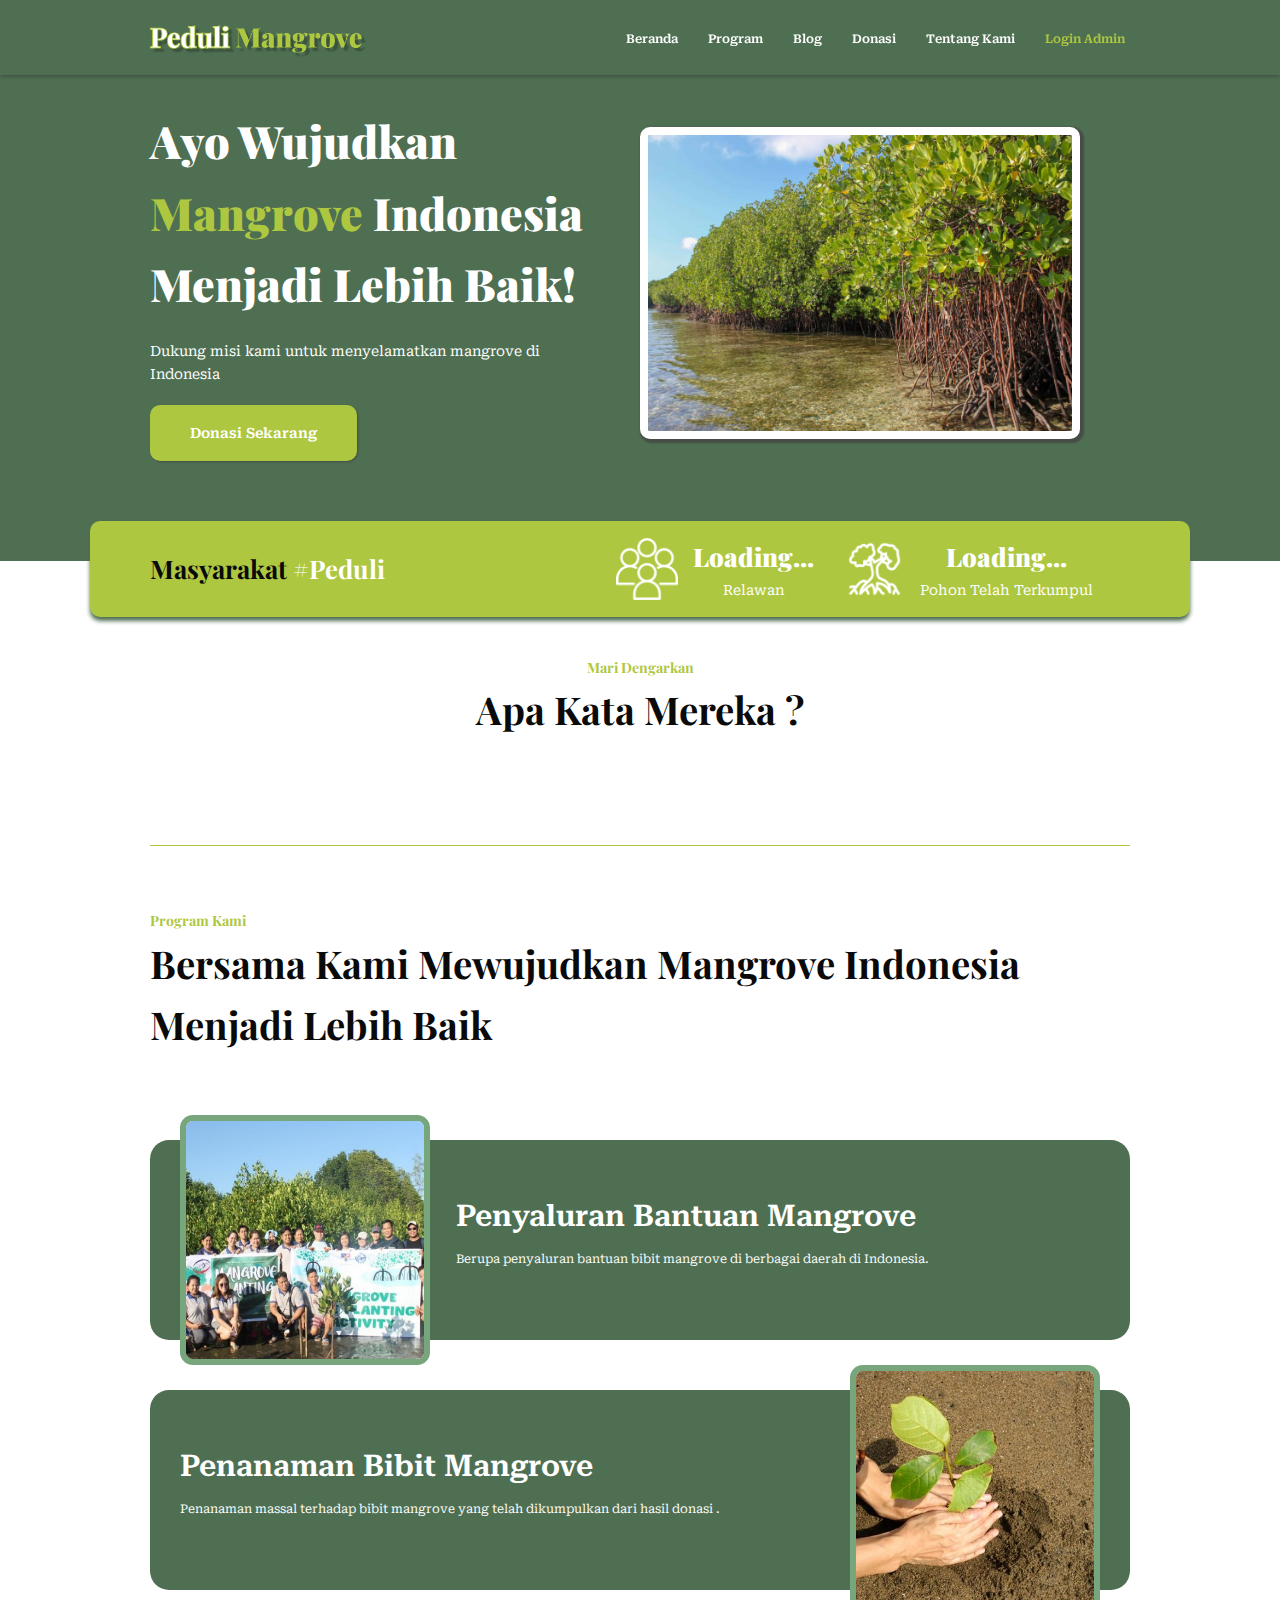
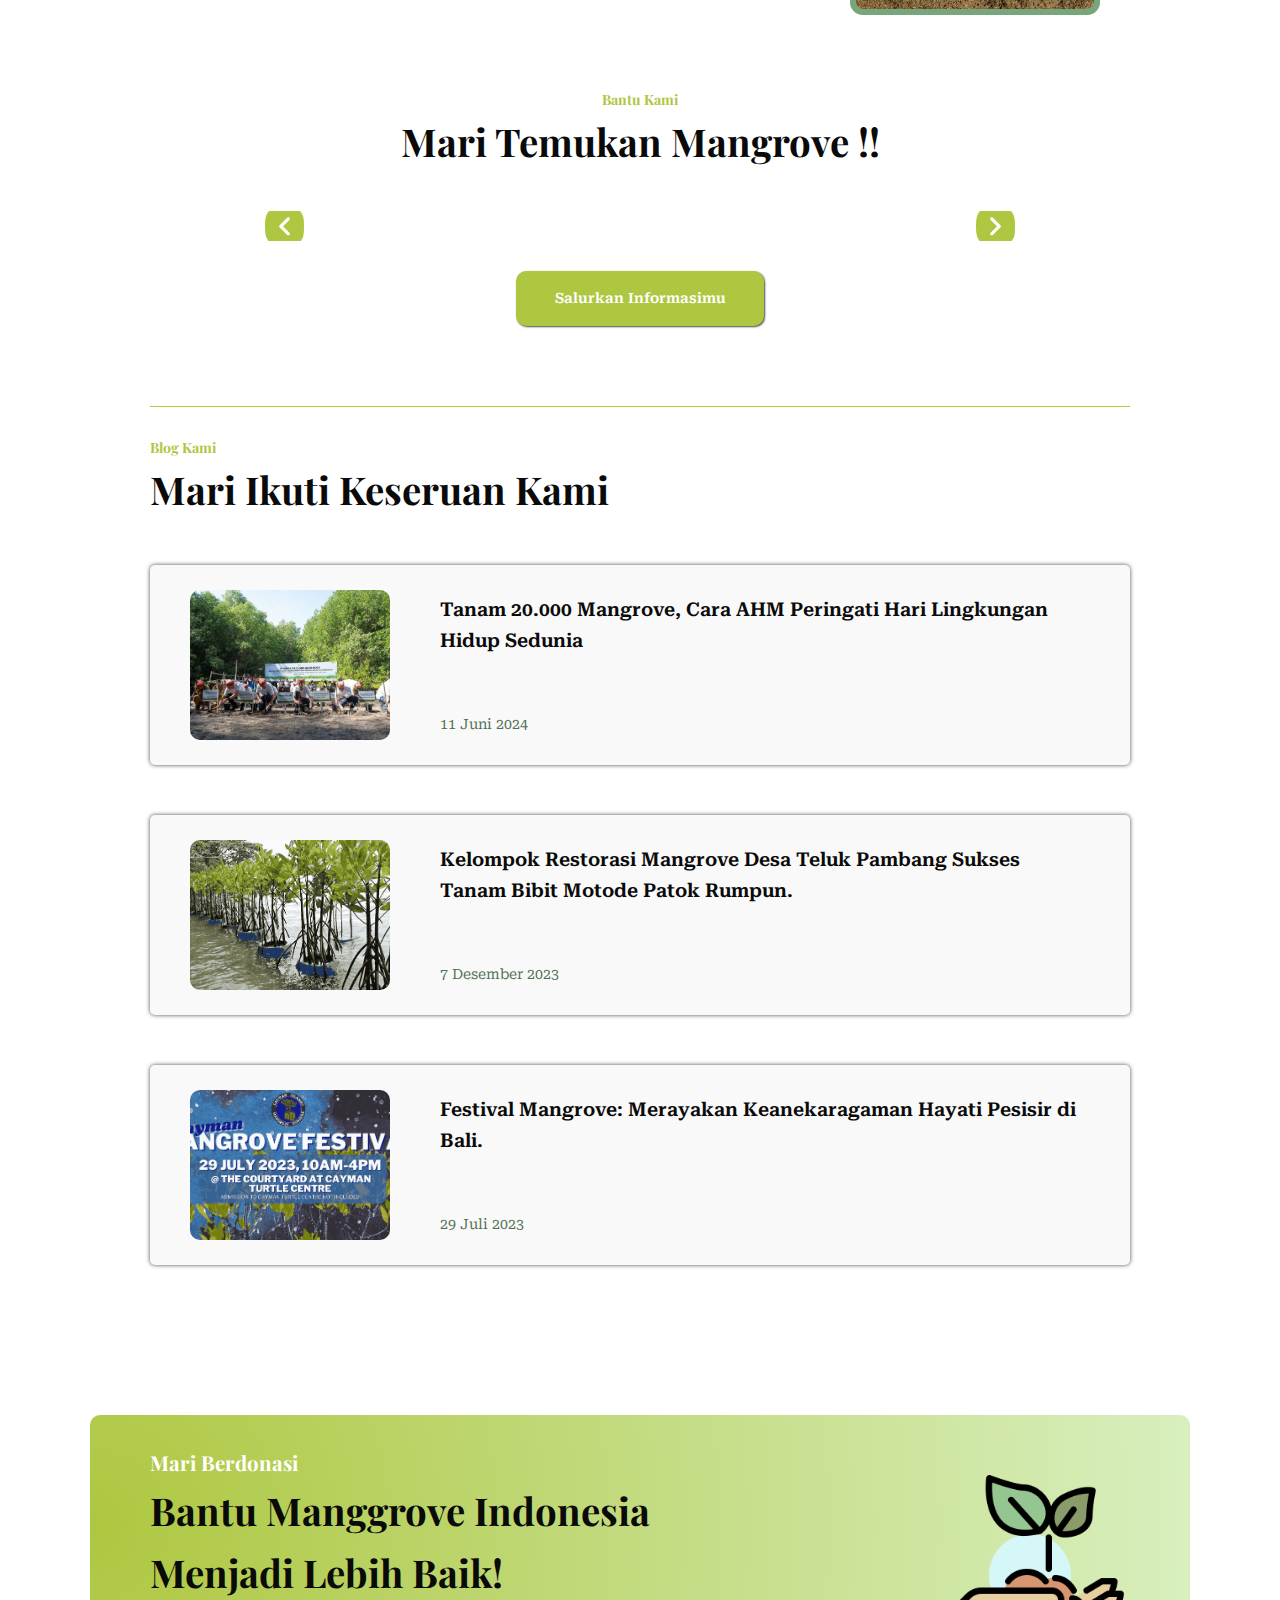
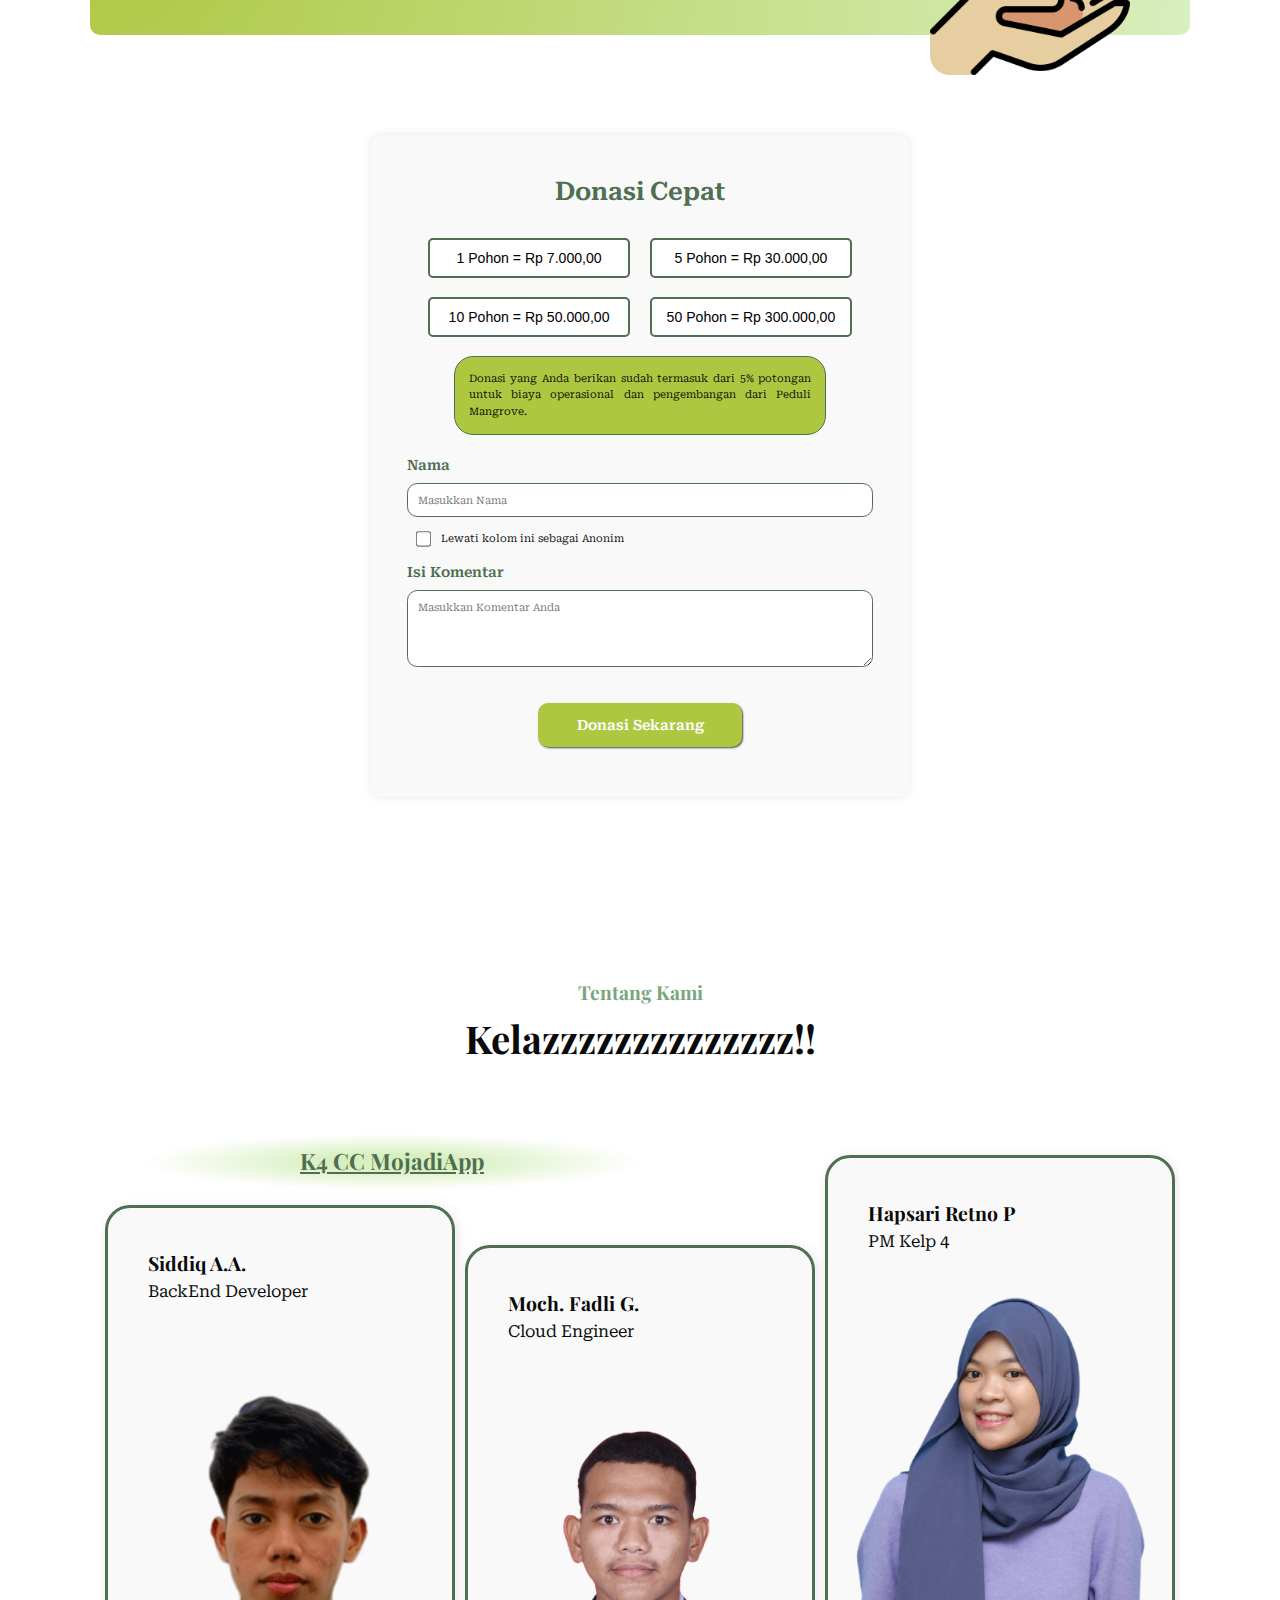
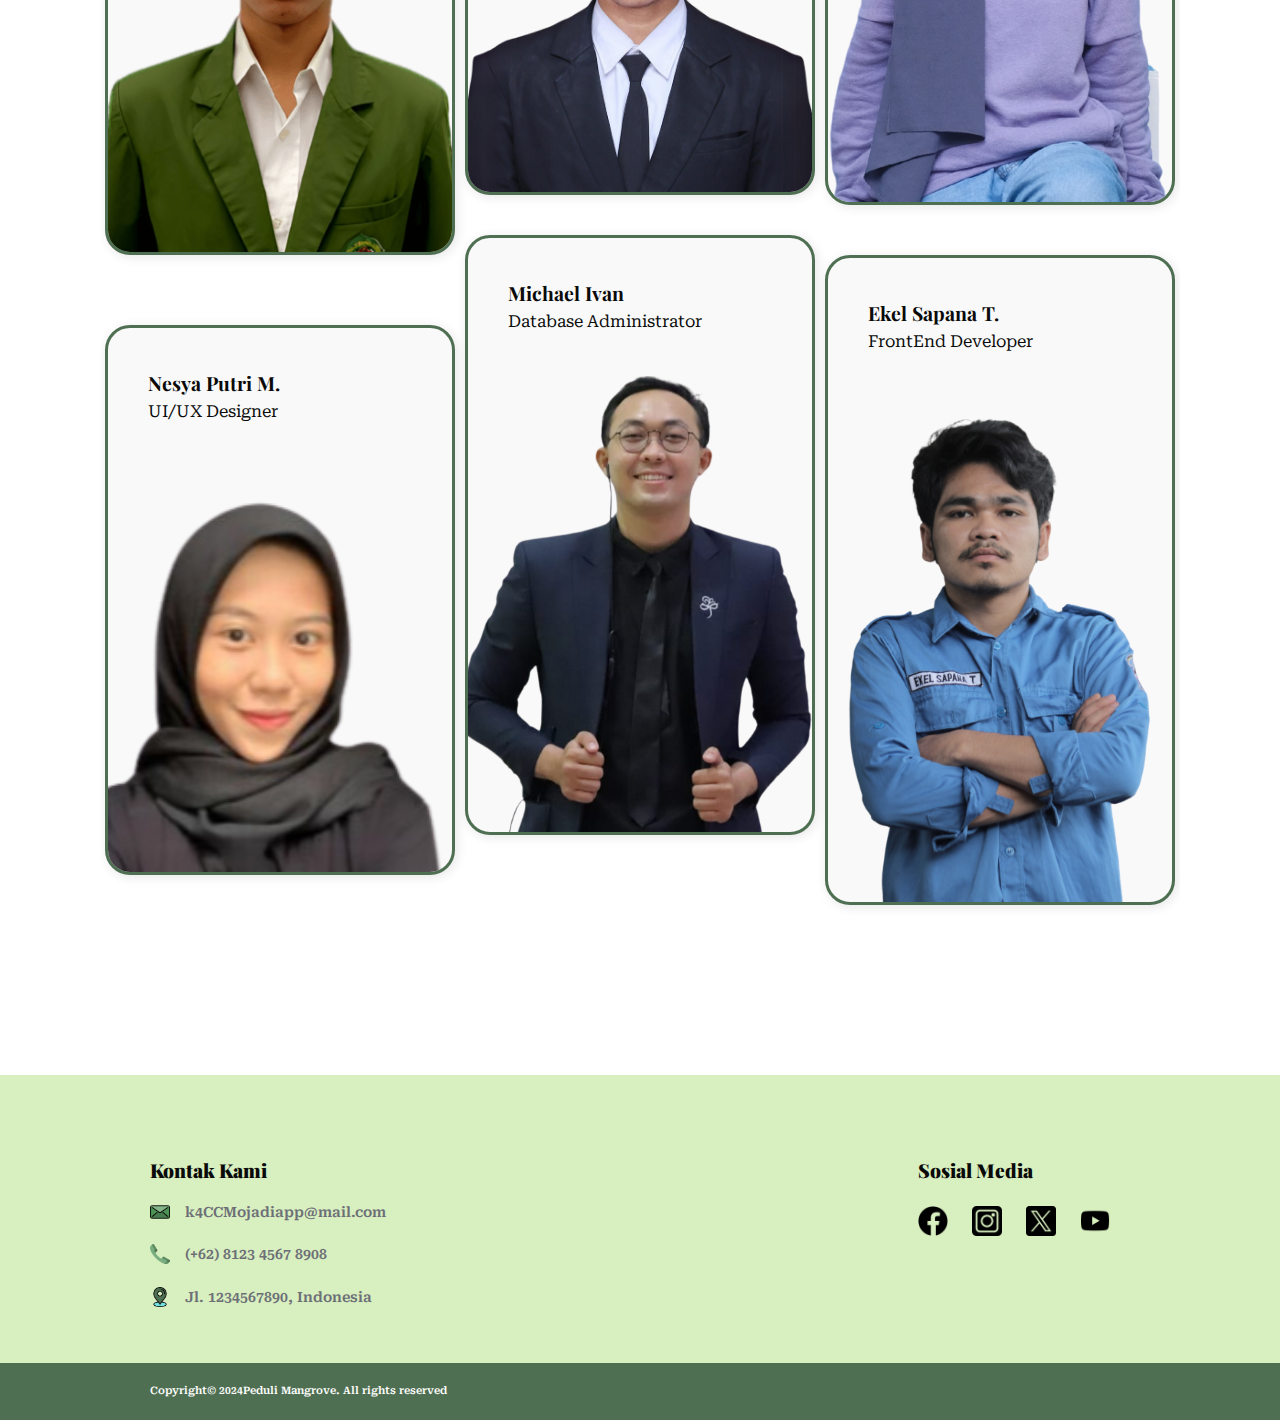
<file: index.html>
<!DOCTYPE html>
<html lang="id">
<head>
    <meta charset="UTF-8">
    <meta name="viewport" content="width=device-width, initial-scale=1.0">
    <title>Peduli Mangrove</title>

    <link rel="stylesheet" href="index.css">
    <link rel="icon" href="foto/donasi.png">

</head>
<body>


    <!--Navbar-->
    <nav class="navbar">
        <div class="logo">
            <img src="foto/Logo.png" alt="Logo">
        </div>
        <div class="menu-icon" onclick="toggleMenu()">
            &#9776; <!-- Simbol menu burger -->
        </div>
        <ul class="menu">
            <li><a href="#beranda">Beranda</a></li>
            <li><a href="#program">Program</a></li>
            <li><a href="#blog">Blog</a></li>
            <li><a href="#donasi">Donasi</a></li>
            <li><a href="#tentang-kami">Tentang Kami</a></li>
            <li><a class="admin" href="./login.html">Login Admin</a></li>
        </ul>
    </nav>
    


    <!--Beranda-->
    <div id="beranda" class="header">
        <div class="header-content">
            <div class="header-left animate-on-scroll from-left">
                <h1 class="judul">Ayo Wujudkan <span>Mangrove</span> Indonesia Menjadi Lebih Baik!</h1>
                <p class="caption">Dukung misi kami untuk menyelamatkan mangrove di Indonesia</p>
                <button class="btn-donasi" id="data-relawan" onclick="scrollToDonasi()">Donasi Sekarang</button>
            </div>
            <div class="header-right animate-on-scroll from-right">
                <img src="foto/beranda.png" alt="Mangrove Image">
            </div>
        </div>
        
    </div>


    <div class="data-relawan">
        <div class="container">
            <h2>Masyarakat <span>#Peduli</span></h2>
            <div class="relawan">
                <img src="foto/people.png" alt="Mangrove Image">
                <div class="info">
                    <h3 id="totalRelawan">Loading...</h3>
                    <p>Relawan </p>
                </div>
                <img src="foto/pohon.png" alt="Mangrove Image">
                <div class="info">
                    <h3 id="totalPohon">Loading...</h3>
                    <p>Pohon Telah Terkumpul </p>
                </div>
            </div>
        </div>
    </div>

    <div id="komentar" class="komentar">
        <div class="container">
            <h1>Mari Dengarkan</h1>
            <h2>Apa Kata Mereka ?</h2>
            <div class="testimoni">
                <!-- Data Akan muncul disini -->
                
            </div>
        </div>
    </div>

    
    <!--Program-->
    <div id="program" class="program">
        <div class="container">
            <h1 class="h1">Program Kami</h1>
            <h2 class="h2">Bersama Kami Mewujudkan Mangrove Indonesia Menjadi Lebih Baik</h2>
            <div class="program-1">
                <img src="foto/program1.png" alt="Informasi 1 Foto">
                <div class="text">
                    <p class="judul">Penyaluran Bantuan Mangrove</p>
                    <p class="keterangan">Berupa penyaluran bantuan bibit mangrove di berbagai daerah di  Indonesia.</p>
                </div>
            </div>
            <div class="program-2">
                <div class="text">
                    <p class="judul">Penanaman Bibit Mangrove</p>
                    <p class="keterangan">Penanaman massal terhadap bibit mangrove yang telah dikumpulkan dari hasil donasi .</p>
                </div>
                <img src="foto/program2.jpg" alt="Informasi 2 Foto">
            </div>
        </div>
    </div>
    
    <!--Informasi-->
    <div id="informasi" class="informasi" >
        <div class="container">
            <h1 class="h1">Bantu Kami</h1>
            <h2 class="h2">Mari Temukan Mangrove !!</h2>
            
            <!-- Kontainer Box Informasi -->
            <div class="box-container">
                <!-- Panah Kiri -->
                <div class="arrow-wrapper left">
                    <img src="foto/left.png" class="arrow-left" alt="Left Arrow">
                </div>
                <!-- Panah Kanan -->
                <div class="arrow-wrapper right">
                    <img src="foto/right.png" class="arrow-right" alt="Right Arrow">
                </div>
                <!-- Box Informasi akan diisi oleh JavaScript -->
            </div>

            <!-- Popup Detail -->
            <div class="popup-overlay popup-overlay-detail"></div>
            <div class="popup-detail">
                <div class="full-detail"></div>
            </div>

            <button class="btn-informasi" onclick="openForm()">Salurkan Informasimu</button>
        </div>
    </div>
    
    <!-- Popup Form Informasi -->
    <div class="popup-overlay popup-overlay-form"></div>
    <div class="popup-informasi">
        <span class="popup-close popup-close-form" onclick="closeForm()">&times;</span>
        
        <h2>Salurkan Informasimu</h2>
        <h1>Berikan Informasi Mengenai Kondisi Mangrove di Wilayah Indonesia</h1>

        <div class="popup-content">
            <div class="popup-left">
                <form id="popup-form">
                    <div class="form-group">
                        <label for="nama">Nama:</label>
                        <input type="text" id="isi-nama" name="nama" required placeholder="Masukan Nama" maxlength="18">
                        <span id="warning" class="warning">* Inputan sudah melebihi batas karakter</span>
                    </div>
                    <div class="form-group">
                        <label for="provinsi">Provinsi:</label>
                        <input type="text" id="isi-provinsi" name="provinsi" required placeholder="Masukkan Provinsi">
                    </div>
                    <div class="form-group">
                        <label for="kota">Kota/Kabupaten:</label>
                        <input type="text" id="isi-kota" name="kota" required placeholder="Masukkan Kota/Kabupaten">
                    </div>
                    <div class="form-group">
                        <label for="detail">Detail:</label>
                        <textarea id="isi-detail" name="detail" rows="5" required placeholder="Masukkan Detail"></textarea>
                    </div>
                </form>
            </div>
        
            <div class="popup-right">
                <div class="preview">
                    <div class="identitas">
                        <img src="foto/user.png" alt="User Foto">
                        <div class="data-user">
                            <p class="nama" id="preview-nama"></p>
                            <p class="tanggal" id="preview-tanggal"></p>
                        </div>
                    </div>
                    <p class="full-detail" id="preview-detail">Pada lokasi mangrove di <span id="preview-kota"></span> <span id="preview-provinsi"></span>, <span id="preview-text"></span></p>
                </div>
            </div>
        </div>

        <button class="btn-kirim" onclick="validateForm()">Kirim</button>
    </div>        

    <div class="popup-overlay popup-overlay-kirim"></div>
    <div class="popup-kirim">
        <img src="foto/kirim.png" alt="berhasil">
        <h2>Informasi sedang diproses ...</h2>
    </div>

    <div class="popup-overlay popup-overlay-terima"></div>
    <div class="popup-terima">
        <img src="foto/terima.png" alt="berhasil">
        <h2>Informasi telah diterima</h2>
    </div>


    <!--Blog-->
    <div id="blog" class="blog">
        <h1>Blog Kami</h1>
        <h2>Mari Ikuti Keseruan Kami</h2>
        
        <div class="blog-post">
            <img src="foto/blog1.jpg" alt="Berita 1">
            <div class="keterangan">
                <p class="berita">Tanam 20.000 Mangrove, Cara AHM Peringati Hari Lingkungan Hidup Sedunia</p>
                <p class="tanggal">11 Juni 2024</p>
            </div>
        </div>

        <div class="blog-post">
            <img src="foto/blog2.png" alt="Berita 2">
            <div class="keterangan">
                <p class="berita">Kelompok Restorasi Mangrove Desa Teluk Pambang Sukses Tanam Bibit Motode Patok Rumpun.</p>
                <p class="tanggal">7 Desember 2023</p>
            </div>
        </div>

        <div class="blog-post">
            <img src="foto/blog3.png" alt="Berita 3">
            <div class="keterangan">
                <p class="berita">Festival Mangrove: Merayakan Keanekaragaman Hayati Pesisir di Bali.</p>
                <p class="tanggal">29 Juli 2023</p>
            </div>
        </div>
    </div>

    <!--Donasi-->
    <div id="donasi" class="donasi">
        <div class="donasi-header">
            <div class="donasi-text">
                <h1>Mari Berdonasi</h1>
                <h2>Bantu Manggrove Indonesia</h2>
                <h2>Menjadi Lebih Baik!</h2>
            </div>
            <img src="foto/donasi.png" alt="Donasi" class="donasi-img">
        </div>
    
        <div class="form-donasi" id="popup-form-donasi">
            <h3>Donasi Cepat</h3>
    
            <div class="harga-bundling">
                <button class="bundling" data-value="1" data-harga="7000">1 Pohon = Rp 7.000,00</button>
                <button class="bundling" data-value="5" data-harga="30000">5 Pohon = Rp 30.000,00</button>
                <button class="bundling" data-value="10" data-harga="50000">10 Pohon = Rp 50.000,00</button>
                <button class="bundling" data-value="50" data-harga="300000">50 Pohon = Rp 300.000,00</button>
            </div>
            
            <div class="warning-message">Silakan pilih salah satu bundling sebelum melanjutkan.</div>
    
            <p class="note">Donasi yang Anda berikan sudah termasuk dari 5% potongan untuk biaya operasional dan pengembangan dari Peduli Mangrove.</p>
    
            <div class="form-group">
                <label for="nama">Nama</label>
                <input type="text" id="dns-nama" name="nama" placeholder="Masukkan Nama" maxlength="24">
                <span id="warning-nama" class="warning">* Inputan sudah melebihi batas karakter</span>
            </div>
    
            <div class="horizontal-group">
                <input type="checkbox" id="anonim" name="anonim">
                <label for="anonim">Lewati kolom ini sebagai Anonim</label>
            </div>
    
            <div class="form-group">
                <label for="isi-komentar">Isi Komentar</label>
                <textarea id="dns-komentar" name="komentar" placeholder="Masukkan Komentar Anda" maxlength="276"></textarea>
                <span id="warning-komentar" class="warning">* Inputan sudah melebihi batas karakter</span>
            </div>
    
            <button class="btn-submit">Donasi Sekarang</button>
        </div>
    
        <!-- Popup Pembayaran -->
        <div class="popup-overlay popup-overlay-pembayaran">
            <div class="popup-pembayaran">
                <h2>Ingin Melanjutkan Pembayaran?</h2>
                <h1>Silakan Scan Barcode Di Bawah Ini!!</h1>
    
                <img src="foto/barcode.png" alt="barcode">
    
                <div class="button-container">
                    <button class="btn-tidak">Tidak</button>
                    <button class="btn-iya">Iya</button>
                </div>
            </div>
        </div>
    
        <!-- Popup transfer -->
        <div class="popup-overlay popup-overlay-transfer">
            <div class="popup-transfer">
                <img src="foto/transfer.png" alt="berhasil">
                <h2>Pembayaran sedang di proses...</h2>
            </div>
        </div>
        
        <!-- Popup Berhasil -->
        <div class="popup-overlay popup-overlay-berhasil">
            <div class="popup-berhasil">
                <img src="foto/done.png" alt="berhasil">
                <h2>Pembayaran Berhasil!</h2>
                <h1>Terima Kasih, Masyarakat <span>#Peduli</span></h1>
                <h1>Donasi Anda telah kami terima</h1>
            </div>
        </div>
    </div>


    <!--Tentang Kami-->
    <div id="tentang-kami" class="tentang-kami">
        <div class="container">
            <h1 class="h1">Tentang Kami</h1>
            <h2 class="h2">Kelazzzzzzzzzzzzzz!!</h2>
                <div class ="card">
                    <div class="card card-judul">
                        <h3>K4 CC MojadiApp</h3>
                    </div>

                    <div class="card-body">

                        <div class="card card2">
                            <div class="card-header">
                                <h3>Siddiq A.A.</h3>
                                <p>BackEnd Developer</p>
                            </div>
                            <img src="foto/siddiq.png" alt="foto">
                        </div>
                        <div class="card card3">
                            <div class="card-header">
                                <h3>Moch. Fadli G.</h3>
                                <p>Cloud Engineer</p>
                            </div>
                            <img src="foto/fadli.png" alt="foto">
                        </div>
                        <div class="card card1">
                            <div class="card-header">
                                <h3>Hapsari Retno P</h3>
                                <p>PM Kelp 4 </p>
                            </div>
                            <img src="foto/hapsari.png" alt="foto">
                        </div>
                        <div class="card card4">
                            <div class="card-header">
                                <h3>Nesya Putri M.</h3>
                                <p>UI/UX Designer</p>
                            </div>
                            <img src="foto/nesya.png" alt="foto">
                        </div>
                        <div class="card card5">
                            <div class="card-header">
                                <h3>Michael Ivan</h3>
                                <p>Database Administrator</p>
                            </div>
                            <img src="foto/michael.png" alt="foto">
                        </div>
                        <div class="card card6">
                            <div class="card-header">
                                <h3>Ekel Sapana T.</h3>
                                <p>FrontEnd Developer</p>
                            </div>
                            <img src="foto/ekel.png" alt="foto">
                        </div>
                    </div>

                </div>
                
            </div>
        </div>
    </div>

    <!--Footer-->
    <footer class="footer">
        <div class="atas">
            <div class="kontak-kami">
                <p class="judul">Kontak Kami</p>

                <div class="email">
                    <img src="foto/email.png" alt="email">
                    <p>k4CCMojadiapp@mail.com</p>
                </div>

                <div class="telepon">
                    <img src="foto/telepon.png" alt="telepon">
                    <p>(+62) 8123 4567 8908</p>
                </div>

                <div class="alamat">
                    <img src="foto/alamat.png" alt="alamat">
                    <p>Jl. 1234567890, Indonesia</p>
                </div>
            </div>
            <div class="sosial-media">
                <p class="judul">Sosial Media</p>
                
                <img src="foto/facebook.png" alt="facebook">
                
                <img src="foto/instagram.png" alt="instagram">
                
                <img src="foto/twitter.png" alt="twitter">
                <img src="foto/youtube.png" alt="youtube">

            </div>
        </div>
        <div class="bawah">
            <p>Copyright© 2024Peduli Mangrove. All rights reserved</p>
        </div>

    </footer>

    <script src="script.js"></script>
</body>
</html>
</file>
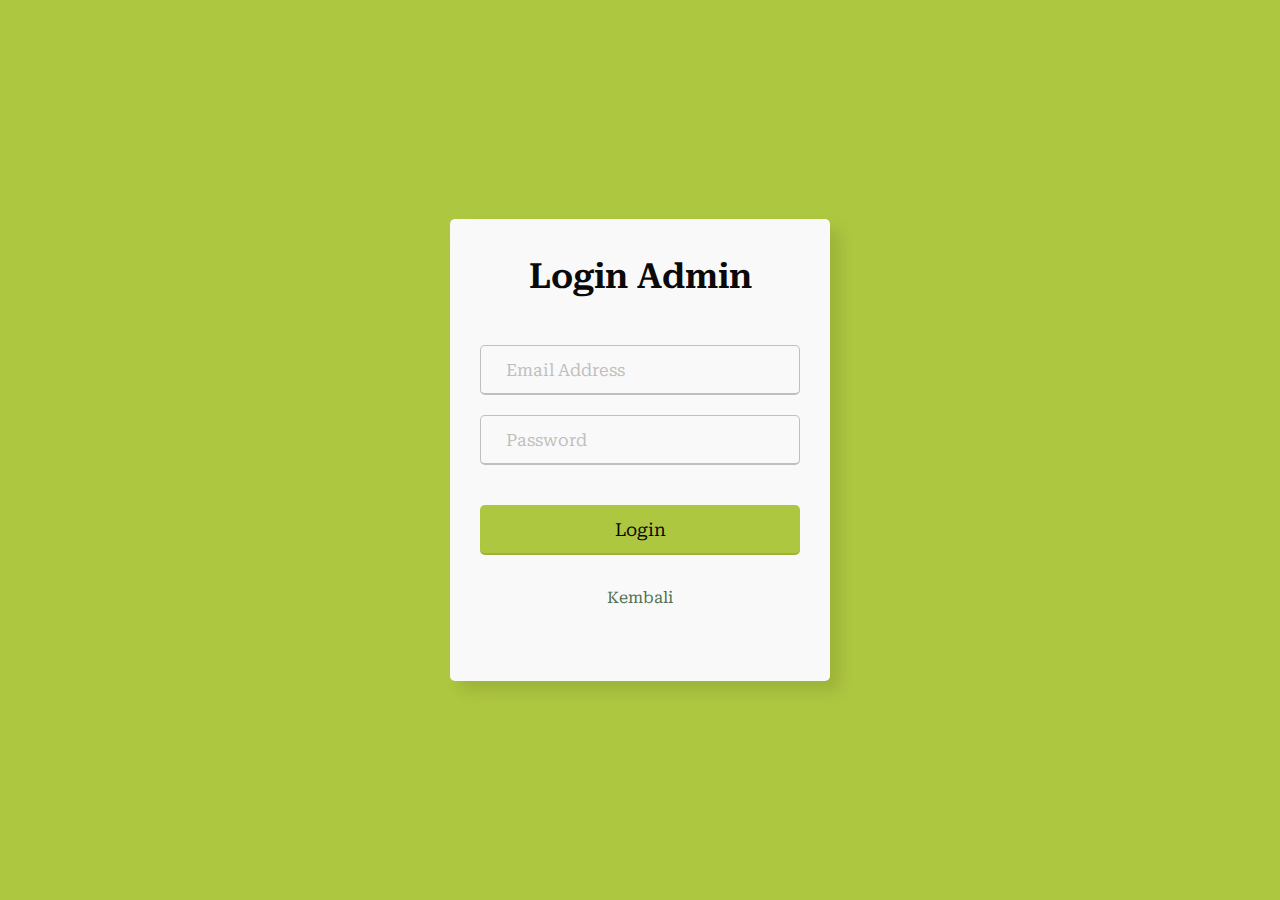
<file: login.html>
<!DOCTYPE html>
<html lang="en">

<head>
    <meta charset="UTF-8">
    <meta name="viewport" content="width=device-width, initial-scale=1.0">
    <title>Login Peduli Mangrove</title>
    <link rel="icon" href="foto/donasi.png">
    
    <style>
        * {
            margin: 0;
            padding: 0;
            box-sizing: border-box;
        }

        :root {
            --hijau-tua: #4F6F52;
            --hijau-muda: #AEC740;
            --hijau-mudabgt: #D8EFBF;
            --putih: #FFFFFF;
            --hitam: #0a0a0a;
            --putihbg:#f9f9f9;
            scroll-behavior: smooth;
        }

        @font-face {
            font-family: 'judul';
            src: url('font/PlayfairDisplay-VariableFont_wght.ttf') format('truetype');
        }
        @font-face {
            font-family: 'isi';
            src: url('font/RobotoSerif-VariableFont_GRAD\,opsz\,wdth\,wght.ttf') format('truetype');
        }

        body {
            font-family: 'isi';
            color: var(--hitam);
            background-color: var(--hijau-muda);
            line-height: 1.6;
            overflow: hidden;
            overflow-y:scroll ;    width: 100%;
            height: 100vh;
            display: flex;
            align-items: center;
            justify-content: center;
        }

        h1, h2, h3, h4, h5, h6 {
            font-family:'judul';
        }

        a {
            color: var(--hitam);
            text-decoration: none;
        }


        ::selection {
            color: var(--hitam);
            background: var(--hijau-mudabgt);
        }

        .wrapper {
            width: 380px;
            padding: 30px ;
            background:var(--putihbg);
            border-radius: 5px;
            text-align: center;
            box-shadow: 10px 10px 15px rgba(0, 0, 0, 0.1);
        }

        .wrapper header {
            font-size: 35px;
            font-weight: 600;
        }

        .wrapper form {
            margin: 40px 0;
        }

        form .field {
            width: 100%;
            margin-bottom: 20px;
        }

        form .field.shake {
            animation: shake 0.3s ease-in-out;
        }

        @keyframes shake {
            0%,
            100% {
                margin-left: 0px;
            }
            20%,
            80% {
                margin-left: -12px;
            }
            40%,
            60% {
                margin-left: 12px;
            }
        }

        form .field .input-area {
            height: 50px;
            width: 100%;
            position: relative;
        }

        form input {
            width: 100%;
            height: 100%;
            outline: none;
            padding: 0 25px;
            font-size: 18px;
            background: none;
            caret-color: var(--hijau-tua);
            border-radius: 5px;
            border: 1px solid #bfbfbf;
            border-bottom-width: 2px;
            transition: all 0.2s ease;
            font-family: 'isi';
        }

        form .field input:focus,
        form .field.valid input {
            border-color:var(--hijau-tua);
        }

        form .field.shake input,
        form .field.error input {
            border-color:var(--hijau-muda);
        }





        form input::placeholder {
            color: #bfbfbf;
            font-size: 17px;
        }

        form .field .error-txt {
            color: var(--hijau-tua);
            text-align: left;
            margin-top: 5px;
            font-size: 12px;
        }

        form .field .error {
            display: none;
        }

        form .field.shake .error,
        form .field.error .error {
            display: block;
        }

        form .pass-txt {
            text-align: left;
            margin-top: -10px;
        }

        .wrapper a {
            color:var(--hijau-tua);
            text-decoration: none;
        }

        .wrapper a:hover {
            text-decoration: underline;
        }

        form input[type="submit"] {
            height: 50px;
            margin-top: 20px;
            color:var(--hitam);
            padding: 0;
            border: none;
            background:var(--hijau-muda);
            cursor: pointer;
            border-bottom: 2px solid rgba(0, 0, 0, 0.1);
            transition: all 0.3s ease;
        }

        form input[type="submit"]:hover {
            background: var(--hijau-tua);
            color: var(--putih);
        }

        .backindex{
            margin: 30px;
             text-decoration: none;
        }
    </style>
</head>

<body>
    <div class="wrapper">
        <header>Login Admin</header>
        <form id="loginForm">
            <div class="field email">
                <div class="input-area">
                    <input type="text" placeholder="Email Address" id="email">
                </div>
                <div class="error error-txt">Email can't be blank</div>
            </div>
            <div class="field password">
                <div class="input-area">
                    <input type="password" placeholder="Password" id="password">
                </div>
                <div class="error error-txt">Password can't be blank</div>
            </div>
            <input type="submit" value="Login">
            <div class="backindex">
                <a href="./index.html">Kembali</a>
            </div>
        </form>
    </div>

    <script src="admin.js">

    </script>

</body>

</html>
</file>
<file: index.css>
/*Template Styling*/
* {
    margin: 0;
    padding: 0;
    box-sizing: border-box;
}

:root {
    --hijau-tua: #4F6F52;
    --hijau-muda: #AEC740;
    --hijau-mudabgt: #D8EFBF;
    --putih: #FFFFFF;
    --hitam: #0a0a0a;
    --putihbg:#f9f9f9;
    scroll-behavior: smooth;
}

@font-face {
    font-family: 'judul';
    src: url('font/PlayfairDisplay-VariableFont_wght.ttf') format('truetype');
}
@font-face {
    font-family: 'isi';
    src: url('font/RobotoSerif-VariableFont_GRAD\,opsz\,wdth\,wght.ttf') format('truetype');
}

body {
    font-family: 'isi';
    color: var(--hitam);
    background-color: var(--putih);
    line-height: 1.6;
    overflow: hidden;
    overflow-y:scroll ;
}

h1, h2, h3, h4, h5, h6 {
    font-family:'judul';
}

a {
    color: var(--hitam);
    text-decoration: none;
}



/*--------------------------------------------------------------
# NAVBAR
--------------------------------------------------------------*/

.navbar {
    position: fixed;
    top: 0;
    left: 0;
    right: 0;
    width: 100%;
    height: 75px;
    background-color: var(--hijau-tua);
    display: flex;
    align-items: center;
    justify-content: space-between;
    padding: 0 150px;
    z-index: 1000;
    box-shadow: 0px 1px 4px #3f473f; /* Menambahkan drop shadow */
    transition: top 1s ease; /* Menambahkan efek transisi */
}
.navbar .logo{
    display: flex; /* Memastikan elemen anak diratakan secara vertikal */
    align-items: center; /* Memastikan logo berada di tengah vertikal */
}
.navbar .logo img {
    height: 40px;
}

.navbar .menu {
    list-style: none;
    display: flex;
}

.navbar .menu li {
    margin-right: 20px; /* Menambahkan jarak antara menu */
}

.navbar .menu li:last-child {
    margin-right: 0; /* Menghapus margin dari elemen terakhir */
}

.navbar .menu li a {
    color: var(--putih);
    text-decoration: none;
    font-size: 12px;
    padding: 5px;
    transition: all 0.3s ease;
    font-weight: 600; /* Menambahkan properti font-weight untuk membuat teks semi-bold */
}
.navbar .menu li .admin {
    color: var(--hijau-muda);
    text-decoration: none;
    font-size: 12px;
    padding: 5px;
    transition: all 0.3s ease;
    font-weight: 600; /* Menambahkan properti font-weight untuk membuat teks semi-bold */
}

.navbar .menu li a:hover {
    text-shadow: -1px 0 var(--hijau-muda); /* Menambahkan efek stroke dengan text-shadow */
    border-bottom: 5px solid var(--hijau-muda);
    font-size: 15px;
    cursor: pointer;
}

.navbar .menu li .admin:hover {
    text-shadow: -1px 0 var(--hijau-muda); /* Menambahkan efek stroke dengan text-shadow */
    border-bottom: 5px solid var(--hijau-muda);
    font-size: 15px;
    cursor: pointer;
}
@keyframes dropFromTop {
    from {
        transform: translateY(-100%);
    }
    to {
        transform: translateY(0);
    }
}

.animate-navbar {
    animation: dropFromTop 2s ease forwards;
}

.navbar .menu-icon {
    display: none;
    font-size: 20px;
    color: var(--putih);
    cursor: pointer;
}


/*--------------------------------------------------------------
# beranda
--------------------------------------------------------------*/
.header {
    background-color: var(--hijau-tua);
    width: 100%;
    display: flex;
    align-items: center;
    padding-top: 75px;
    box-sizing: border-box; /* Memastikan padding dihitung dalam lebar elemen */
}

.header-content {
    display: flex;
    width: 100%;
    justify-content: space-between;
    padding: 30px 150px; /* Padding besar untuk ukuran biasa */
    padding-bottom: 100px;
    box-sizing: border-box; /* Memastikan padding dihitung dalam lebar elemen */
}

.header-left {
    flex: 1;
    color: var(--putih);
}

.header-right {
    flex: 1;
    display: flex;
    justify-content: flex-end;
    align-items: center;
    padding: 0 50px;
    box-sizing: border-box; /* Memastikan padding dihitung dalam lebar elemen */
}


.judul {
    font-family: 'judul';
    color: var(--putih);
    font-weight: 900;
    font-size: 3.5vw; 
    margin-bottom: 20px; /* Jarak antara judul dan caption */
}

.judul span {
    color: var(--hijau-muda); /* Mengubah warna teks "Mangrove" menjadi hijau */
}


.caption {
    margin-bottom: 20px; /* Jarak antara caption dan tombol donasi */
    font-size: 1.1vw;
}

.btn-donasi { /*soalnya button bukan text biasa*/
    background-color: var(--hijau-muda);
    padding: 20px 40px;
    border: none;
    font-family: 'isi';
    color: var(--putih);
    font-size: 1.1vw;
    border-radius: 10px;
    font-weight: 600; /* Menambahkan properti font-weight untuk membuat teks semi-bold */
    box-shadow: 1px 1px 2px#474c47;/* Drop shadow */
    cursor: pointer;
    transition: background-color 0.3s ease, color 0.3s ease, transform 0.3s ease, box-shadow 0.3s ease;
}

.btn-donasi:hover {
    background-color: var(--hitam);
    color: var(--putih);
    transform: translateY(2px); /* Efek masuk kedalam */
}

.header-right img {
    width: 100%; /* Lebar gambar sesuai dengan lebar konten */
    height: auto;/* Tinggi gambar */
    border: 8px solid var(--putih); /* Stroke putih di sekitar foto */
    border-radius: 10px;
    animation: floatAnimation 4s infinite linear; /* Memulai animasi melayang */
    box-shadow: 2px 2px 2px 2px #474c47; /* Drop shadow */
}

@keyframes floatAnimation {
    0%, 100% {
        transform: translateY(0); /* Posisi awal dan akhir */
    }
    50% {
        transform: translateY(-10px); /* Posisi tengah */
    }
}
/* Animasi untuk konten masuk dari kiri */
@keyframes slideInFromLeft {
    0% {
        transform: translateX(-100%);
        opacity: 0;
    }
    100% {
        transform: translateX(0);
        opacity: 1;
    }
}

/* Animasi untuk konten masuk dari kanan */
@keyframes slideInFromRight {
    0% {
        transform: translateX(100%);
        opacity: 0;
    }
    100% {
        transform: translateX(0);
        opacity: 1;
    }
}

.animate-on-scroll.from-left {
    animation: slideInFromLeft 2s ease-out forwards;
}

.animate-on-scroll.from-right {
    animation: slideInFromRight 2s ease-out forwards;
}
.animate-on-scroll {
    opacity: 0;
}

.animate-on-scroll.in-view {
    opacity: 1;
    transition: opacity 0.5s ease-out;
}



/*--------------------------------------------------------------
# Data Relawan
--------------------------------------------------------------*/

.data-relawan {
    position: relative;
    top: -40px; /* Menempatkan elemen di atas header */
    width: 100%;
    padding: 0 90px; /* Max konten */
}

.data-relawan .container {
    margin: 0 auto;
    padding: 15px 60px;
    background-color: var(--hijau-muda);
    display: flex;
    color: var(--putih);
    align-items: center;
    justify-content: space-between;
    border-radius: 10px;
    box-shadow: 0 4px 4px var(--hijau-tua); /* Drop shadow */
}

.data-relawan h2 {
    color: var(--hitam);
    font-size: 2vw;
}

.data-relawan h2 span {
    color: var(--putih);
}

.data-relawan .relawan {
    display: flex;
    align-items: center;
}
.data-relawan .info {
    margin-left: 15px;
    text-align: center;
    margin-right: 30px; /* Jarak antara elemen img dan info */
}
.data-relawan .info:last-child {
    margin-right: 0; /* Menghapus margin dari elemen terakhir */
}

.data-relawan .info h3 {
    margin-bottom: 2px;    
    font-size: 2vw;
    font-weight: 900; /* Menambahkan properti font-weight untuk membuat teks semi-bold */
}

.data-relawan .info p {
    margin: 0;
    font-size: 1.1vw;
}

.data-relawan img {
    width: 12%; /* Menggunakan 20% dari lebar elemen induk */
    height: auto; /* Menjaga rasio aspek */
    float: right; /* Meletakkan gambar di kanan */
    max-width: 80px;
}

/*--------------------------------------------------------------
# Komentar
--------------------------------------------------------------*/
.komentar .container{
    padding: 0px 150px;
    padding-bottom: 30px;
    text-align: center;
}
.komentar h1{
    color: var(--hijau-muda);
    font-size: 1.1vw;
}
.komentar h2 {
    font-size:3vw;
    padding-bottom: 3.5vw;
    color: var(--hitam);
}


.testimoni {
    display: flex;
    overflow-x: auto; /* Scroll secara horizontal */
    -webkit-overflow-scrolling: touch; /* Smooth scrolling for touch devices */
    align-items: center; /* Pusatkan elemen secara vertikal */
    overflow-y: auto; /* pastikan elemen ini bisa discroll vertikal */
    scroll-behavior: smooth;
}


.testimoni .item {
    flex: 0 0 28vw;
    height: 18vw;    
    box-sizing: border-box;
    padding: 2.5vw;
    background: radial-gradient(ellipse at center, var(--hijau-mudabgt) 25%, var(--putih) 60%, var(--putih) 100%);
    border: 0.2vw solid var(--hijau-tua);
    border-radius: 1.5vw;
    text-align:justify;
    display: flex; /* Tambahkan display flex untuk mengatur konten dalam item */
    flex-direction: column; /* Menentukan arah kolom untuk flexbox */
    word-wrap: break-word; /* Teks otomatis pindah ke baris baru jika melebihi lebar kontainer */
    word-break: break-all; /* Memaksa teks untuk pindah ke baris baru jika terlalu panjang */
    transition: transform 2s, opacity 2s; /* Perpanjang durasi transisi */
}

.testimoni .item img {
    width: 5vw; /* Tetapkan lebar gambar sebagai 15% dari lebar viewport */
    max-width: 50px; /* Maksimal lebar gambar */
    height: auto; /* Menjaga rasio aspek */
    border-radius: 50%; /* Membuat gambar menjadi lingkaran */
    border: 0.15vw solid var(--hijau-tua); /* Tambahkan border dan warna */
}


.testimoni .item .data {
    display: flex; /* Gunakan flexbox untuk konten foto dan informasi */
    align-items: center; /* Posisikan konten ke tengah */
    margin-top: auto; /* Letakkan konten di bagian bawah */
}


.testimoni .item .info {
    margin-left: 1.1vw;
    text-align: left; /* Pusatkan teks */
}

.testimoni .item p {
    line-height: 1.4;
    font-size: 1vw;
}

.testimoni .item strong {
    font-weight: 600; /* Menambahkan properti font-weight untuk membuat teks semi-bold */
}
.testimoni .item .info .jml-donasi {
    margin-top: 0.2vw;
    font-size:0.8vw;
}
.testimoni .item .info .tanggal {
    color: var(--hijau-tua);
    margin-top: 0.2vw;
    font-size: 0.8vw; /* Set font size for tanggal */
}
/* Hide scrollbar for all webkit browsers */
.testimoni::-webkit-scrollbar {
    display: none;
}

/* Hide scrollbar for all other browsers */
.testimoni {
    -ms-overflow-style: none; /* IE and Edge */
    scrollbar-width: none; /* Firefox */
}

.item.small {
    transform: scale(0.9);
    opacity: 0.5;
}

/*--------------------------------------------------------------
# Program
--------------------------------------------------------------*/
.program {
    padding: 30px 150px;
}

.program::before {
    content: "";
    display: block;
    width: 100%;
    height: 1px;
    background-color: var(--hijau-muda);
    margin-bottom: 1.5vw;
}
.program .container{
    padding-top: 3.5vw;
}
.program h1 {
    color: var(--hijau-muda);
    font-size: 1.1vw;
}

.program h2 {
    font-size:3vw;
    padding-bottom:3.5vw;
    color: var(--hitam);
}

.program-1,
.program-2 {
    max-height: 17.36vw;
    padding: 2vw;
    background-color: var(--hijau-tua);
    display: flex;
    align-items: center;
    margin-top: 3vw;
    margin-bottom: 6vw; /* Jarak antara1 dan 2 */
    border-radius: 1.5vw;
}
.program-2 {
    margin-bottom: 2vw; /* Jarak di bawah 2 */
    display: flex;
    align-items: center;
    justify-content: space-between;

}

.program-1 img,
.program-2 img {
    width: 20vw; /* Lebar dalam vw */
    height: 20vw; /* Tinggi dalam vw */
    object-fit: cover;
    border-radius: 1vw;
    border: 0.5vw solid #78A67C;
    margin-right: 2vw;
}

.program-2 img {
    margin-right: 0px;
}
.program-1 .text,
.program-2 .text {
    color: white;
    margin-right: 2vw;
}
.program-1 .text {
    margin-right: 0px;
}

.program-1 .text .judul,
.program-2 .text .judul{
    font-size:3vw;
    font-family:'isi';
    font-weight: 600; /* Menambahkan properti font-weight untuk membuat teks semi-bold */
    margin-bottom: 10px;
    text-align: left;
}

.program-1 .text p,
.program-2 .text p{
    font-size: 1vw;
    text-align: justify;
    margin-bottom:1.5vw;
}

/*--------------------------------------------------------------
# Informasi
--------------------------------------------------------------*/
.informasi {
    padding: 30px 150px;
}

.informasi .container {
    padding-top: 3vw;
    text-align: center;
}

.informasi h1 {
    color: var(--hijau-muda);
    font-size: 1.1vw;
}

.informasi h2 {
    font-size:3vw;
    padding-bottom: 3vw;
    color: var(--hitam);
}

.box-container {
    display: flex;
    overflow-x: auto;
    -webkit-overflow-scrolling: touch; /* Perilaku geser mulus untuk perangkat sentuh */
    align-items: center; /* Pusatkan elemen secara vertikal */
    padding: 15px 5px; /* Atur padding sesuai kebutuhan */
    scroll-behavior: smooth; /* Geser mulus */
    position: relative; /* Pastikan kontainer tetap di dalam viewport */
}

.box-container::-webkit-scrollbar {
    display: none; /* Sembunyikan scrollbar untuk Webkit browsers (Chrome, Safari) */
}

.box-container {
    scrollbar-width: none; /* Sembunyikan scrollbar untuk Firefox */
}

.box-container {
    -ms-overflow-style: none; /* Sembunyikan scrollbar untuk Internet Explorer, Edge */
}



.arrow-wrapper {
    position: absolute;
    width: 3vw; /* Atur ukuran sesuai kebutuhan */
    height: 3vw; /* Atur ukuran sesuai kebutuhan */
    top: 50%;
    transform: translateY(-50%);
    cursor: pointer;
    z-index: 2; /* Agar panah muncul di atas kontainer */
}

.arrow-wrapper.left {
    left: 9vw; /* Sesuaikan posisi kiri panah sesuai kebutuhan */
}

.arrow-wrapper.right {
    right: 9vw; /* Sesuaikan posisi kanan panah sesuai kebutuhan */
}

.arrow-wrapper img {
    width: 3vw;
    height: 3vw;
}


.box {
    position: relative; /* Membuat box menjadi posisi relatif */
    flex: 0 0 22vw; /* Lebar setiap box */
    height: 14vw; /* Tinggi setiap box */
    margin-right: 1.5vw; /* Jarak antar box, kecuali untuk yang terakhir */
    box-shadow: 0px 0px 10px rgba(0, 0, 0, 0.1); /* Efek bayangan untuk memberikan kedalaman */
    background-color: var(--putihbg);
    border-radius: 1.5vw;
    padding: 1.8vw;
    text-align: justify;
    transition: transform 0.5s ease, border-color 0.5s ease, box-shadow 0.5s ease; /* Animasi untuk efek hover dengan transisi yang lebih halus */
    display: flex;
    flex-direction: column; /* Menentukan arah kolom untuk flexbox */
    word-wrap: break-word; /* Teks otomatis pindah ke baris baru jika melebihi lebar kontainer */
    word-break: break-all; /* Memaksa teks untuk pindah ke baris baru jika terlalu panjang */
}

/* Menghapus margin kanan untuk box terakhir */
.box:last-child {
    margin-right: 0;
}

.box:hover {
    transform: translateY(-10px);
    box-shadow: 1px 1px 8px var(--hijau-tua); /* Drop shadow */
    background: radial-gradient(ellipse at center, var(--hijau-mudabgt) 15%, var(--putih) 60%, var(--putih) 100%);
    border: 0.18vw solid var(--hijau-tua); /* Border muncul saat hover */
}

.identitas {
    display: flex;
    margin-bottom: 1.1vw;
    position: relative; /* Pastikan elemen induk memiliki posisi relatif atau tetap */
}

.identitas img {
    width: 4vw; /* Tetapkan lebar gambar sebagai 15% dari lebar viewport */
    max-width: 45px; /* Maksimal lebar gambar */
    height: auto; /* Menjaga rasio aspek */
    border-radius: 50%;
    border: 2px solid var(--hijau-tua);
    margin-right: 10px;
}

.data-user {
    display: flex;
    flex-direction: column;
}

.data-user .nama {
    font-weight: 600;
    font-size: 1.1vw;
}

.data-user .tanggal {
    font-size: 0.8vw;
    color: #6D6F77;
}

.detail, .full-detail {
    font-size:1vw;
    line-height: 1.4;
}

.btn-informasi {
    margin-top: 30px;
    background-color: var(--hijau-muda);
    padding: 1.5vw 3vw;
    border: none;
    font-family: 'isi';
    color: var(--putih);
    font-size: 1.1vw;
    border-radius: 0.8vw;
    font-weight: 600; /* Menambahkan properti font-weight untuk membuat teks semi-bold */
    box-shadow: 1px 1px 2px #474c47; /* Drop shadow */
    cursor: pointer;
    transition: background-color 0.3s ease, color 0.3s ease, transform 0.3s ease, box-shadow 0.3s ease;
}

.btn-informasi:hover {
    background-color: var(--hijau-tua);
    transform: translateY(2px); /* Efek masuk kedalam */
}

/* Tambahkan gaya untuk overlay */
.popup-overlay {
    display: none; /* Sembunyikan secara default */
    position: fixed;
    top: 0;
    left: 0;
    width: 100%;
    height: 100%;
    background-color: rgba(0, 0, 0, 0.3); /* Mengurangi kegelapan */
    z-index: 2000; /* Atur z-index lebih tinggi dari navbar */
}

/* Gaya untuk pop-up yang di tempat */
.popup-detail {
    position: absolute;
    z-index: 9999; /* Tetap di atas elemen lain di dalam konten */
    background-color: white;
    border: 0.18vw solid var(--hijau-tua); /* Border muncul saat hover */
    text-align: justify;
    padding: 1.5vw;
    border-radius: 0.8vw;
    overflow-y: auto;
    display: none; /* Sembunyikan secara default */
}


/* Gaya untuk "selengkapnya" */
.selengkapnya {
    font-weight: 600;
    color: var(--hijau-muda); /* Menggunakan variabel hijau tua */
    cursor: pointer;
    font-size: 1vw;
    display: inline;
}

/* Batasi tinggi komentar dan sembunyikan overflow */
.detail {
    max-height: 4vw;
    overflow: hidden;
    position: relative;
}

.detail.limited::after {
    content: '...';
    position: absolute;
    bottom: 0;
    right: 0;
    color: var(--hijau-muda);
    background: white;
    padding-left: 10px;
}


/*--------------------------------------------------------------
# Popup Informasi
--------------------------------------------------------------*/

.popup-informasi {
    position: fixed;
    top: 50%;
    left: 50%;
    transform: translate(-50%, -50%);
    width: 800px;
    height: 600px;
    background: linear-gradient(to right, var(--putihbg) 50%, var(--hijau-mudabgt) 50%); /* gradient horizontal */
    border-radius:0.8vw;
    overflow: hidden;
    display: none;    
    overflow-y: auto;
    z-index: 3000; /* Atur z-index lebih tinggi dari overlay */
    padding: 30px;
    text-align: center;
    align-items: center;
}

.popup-informasi::-webkit-scrollbar {
    display: none;
}
.popup-informasi h1 {
    color: var(--hijau-muda);
    font-size: 1.1vw;
}

.popup-informasi h2 {
    font-size:3vw;
    padding-top: 30px;
    color: var(--hitam);
}

.popup-content {
    margin-top: 30px ;
    display: flex;
    height: fit-content;
}

.popup-left, .popup-right {
    flex: 1; /* Mengatur agar keduanya memiliki lebar yang sama */
    padding: 20px;
}
.popup-right {
    display: flex; /* Menggunakan flexbox */
    justify-content: center; /* Menengahkan konten horizontal */
    align-items: center; /* Menengahkan konten vertikal */
}
.popup-close {
    position: absolute;
    top: 10px;
    right: 50px;
    cursor: pointer;
    font-size: 50px;
    color:var(--hijau-tua); /* Warna ikon close */
}

.popup-close:hover {
    color: var(--putih); /* Warna ikon close saat dihover */
}

.form-group {
    margin-bottom: 1.1vw;
    text-align: left;
    font-family: 'isi';
}

.form-group label {
    display: block;
    color: var(--hijau-tua);
    font-weight: 600;
    margin-bottom: 0.5vw; 
    font-size: 1.1vw;
}

.form-group input,
.form-group textarea {
    width: 100%;
    padding: 0.8vw;
    border: 1px solid var(--hijau-tua);
    border-radius: 0.8vw;
    font-size: 0.8vw;
    font-family: 'isi';
}
/* Hide scrollbar for all webkit browsers */
.form-group textarea::-webkit-scrollbar {
    display: none;
}

/* Hide scrollbar for all other browsers */
.form-group textarea {
    -ms-overflow-style: none; /* IE and Edge */
    scrollbar-width: none; /* Firefox */
    height: 6vw;
}


.btn-kirim {
    background-color:var(--hijau-muda); /* hijau */
    padding: 15px 40px;
    border: none;
    font-family: 'isi';
    color: var(--putih);
    font-size: 1.1vw;
    border-radius: 10px;
    font-weight: 600; /* Menambahkan properti font-weight untuk membuat teks semi-bold */
    box-shadow: 1px 1px 2px #474c47; /* Drop shadow */
    cursor: pointer;
    transition: background-color 0.3s ease, color 0.3s ease, transform 0.3s ease, box-shadow 0.3s ease;
}

.btn-kirim:hover {
    background-color: var(--hijau-tua);
    transform: translateY(2px); /* Efek masuk kedalam */
}

.preview {
    position: relative;
    max-width: 320px;
    height: fit-content;
    box-shadow: 0px 0px 10px rgba(0, 0, 0, 0.1); /* Efek bayangan untuk memberikan kedalaman */
    background-color: var(--putihbg);
    border-radius: 1.5vw;
    padding: 30px;
    text-align: justify;
    display: flex; /* Menggunakan flexbox */
    flex-direction: column; /* Menentukan arah kolom untuk flexbox */
    word-wrap: break-word; /* Teks otomatis pindah ke baris baru jika melebihi lebar kontainer */
    word-break: break-all; /* Memaksa teks untuk pindah ke baris baru jika terlalu panjang */
}


.warning{
    display: none;
    color: red;
    font-size: 0.8vw;
    transition: display 2s ease;
}

@keyframes shake {
    0%,
    100% {
        margin-left: 0px;
    }
    20%,
    80% {
        margin-left: -12px;
    }
    40%,
    60% {
        margin-left: 12px;
    }
}

.blink {
    animation: shake 0.3s ease-in-out;
}

@keyframes blinker {
    50% {
        border-color: transparent;
    }
}
.warning-message {
    display: none;
    position: relative;
    top:-10px;
    font-size: 0.8vw;
    color: red;
    
}

.warning-message.active {
    display: block;
    animation: fadeOut 3s forwards;
}

@keyframes fadeOut {
    from { opacity: 1; }
    to { opacity: 0; }
}

/*--------------------------------------------------------------
# Blog
--------------------------------------------------------------*/

.blog {
    padding: 50px 150px;
}
.blog::before {
    content: "";
    display: block;
    width: 100%;
    height: 1px;
    background-color: var(--hijau-muda);
    margin-bottom: 30px;
}

.blog h1 {
    color: var(--hijau-muda);
    font-size: 1.1vw;
}

.blog h2 {
    font-size:3vw;
    padding-bottom:3.5vw;
    color: var(--hitam);
}

.blog-post {
    align-items: center;
    display: flex;
    padding: 30px 40px;
    height: 200px;
    margin-bottom: 50px;
    box-sizing: border-box; /* Memastikan padding dimasukkan dalam tinggi dan lebar */
    border-radius: 5px;
    box-shadow: 0px 0px 4px #474c47;
    background-color: var(--putihbg);
    transition: transform 0.5s ease, border-color 0.5s ease, box-shadow 0.5s ease; /* Animasi untuk efek hover dengan transisi yang lebih halus */
}
.blog-post:hover {
    transform: translateY(-10px); /* Naikkan elemen sebesar 10px saat dihover */
    border: 3px solid var(--hijau-tua); /* Perbesar border saat dihover */
    box-shadow: 0px 4px 4px var(--hijau-muda); /* Tambahkan bayangan saat dihover */
}

.blog-post img {
    width: 200px; /* Lebar maksimum gambar */
    height: 150px;
    border-radius: 10px; /* Sudut lengkungan border */
    margin-right: 50px; /* Jarak kanan dari elemen lain */

    /* Menambahkan object-fit untuk memastikan gambar sesuai */
    object-fit: cover;
}


.keterangan {
    display: flex;
    flex-direction: column;
    justify-content: space-between; /* Menyelaraskan teks berita di atas dan tanggal di bawah */
    height: 100%; /* Memastikan keterangan mengambil tinggi penuh dari .blog-post */
}

.keterangan .berita {
    font-size: 1.5vw;
    font-weight: 600; /* Mengatur teks menjadi semi-bold */
    color: var(--hitam);
}

.keterangan .tanggal {
    font-size: 1.1vw;
    color: var(--hijau-tua);
}

/*--------------------------------------------------------------
# Donasi
--------------------------------------------------------------*/
.donasi {
    position: relative;
    width: 100%;
    padding: 50px 90px; /* Max konten */
}

.donasi-header {
    display: flex;
    align-items: center;
    justify-content: space-between;
    padding: 10px 60px;
    background: radial-gradient(circle at left, var(--hijau-muda) 0%, var(--hijau-mudabgt) 100%); /* Menggunakan warna hijau muda langsung */
    border-radius: 10px;
    margin-bottom: 100px;
    position: relative; /* Untuk menjaga gambar tetap relatif terhadap header */
}
.donasi-header h1 {
    color: var(--putih);
    font-size: 1.6vw;
}

.donasi-header h2 {
    font-size:3vw;
    color: var(--hitam);
}

.donasi-header .donasi-img {
    transform: translateY(50px); /* Menurunkan gambar 80px dari posisi aslinya */
    width: 200px;
    height: 200px;
    object-fit: cover;
    border-radius: 20px;
}

.form-donasi {
    width: 42vw;
    height: fit-content;
    margin: 0 auto; /* Untuk posisi tengah */
    padding: 2.8vw;
    background-color: var(--putihbg);
    border-radius: 10px;
    box-shadow: 0px 0px 10px rgba(0, 0, 0, 0.1); /* Efek bayangan untuk memberikan kedalaman */
    display: flex;
    flex-direction: column;
    align-items: center;
}

.form-donasi h3 {
    font-size: 2vw;
    margin-bottom: 2vw;
    text-align: center;
    font-weight: 600;
    font-family: 'isi';
    color: var(--hijau-tua);
}
.form-donasi p{
    font-size: 0.8vw;
}
.harga-bundling {
    display: grid;
    grid-template-columns: 1fr 1fr; /* Dua kolom dengan lebar yang sama */
    grid-gap: 1.5vw; /* Jarak antar elemen */
    margin-bottom: 1.5vw;
}

.harga-bundling .bundling {
    padding: 10px 15px;
    font-size: 1.1vw;
    background-color: var(--putih);
    border: 2px solid var(--hijau-tua);
    border-radius: 5px;
    cursor: pointer; 
    font-weight: 300;
    transition: transform 0.5s ease, border-color 0.5s ease, box-shadow 0.5s ease; /* Animasi untuk efek hover dengan transisi yang lebih halus */
}
.harga-bundling .bundling:hover, .harga-bundling .bundling.active {
    background-color: var(--hijau-tua);
    color: var(--putih);
}


.note {
    text-align: justify;
    border: 1px solid var(--hijau-tua);
    background-color: var(--hijau-muda);
    padding: 1.1vw;
    border-radius: 1.5vw;
    width: 80%;
    margin-bottom: 1.5vw;
}

.form-group,.horizontal-group{
    width:100%;
}
.horizontal-group {
    display: flex;
    margin-bottom: 1.1vw;
}

.horizontal-group label {
    font-size: 0.8vw;
}

.horizontal-group input[type="checkbox"] {
    margin: 0 0.8vw;
    transform: scale(1.2); /* Memperbesar checkbox */
}
.btn-submit {
    background-color:var(--hijau-muda); /* hijau */
    padding: 1.1vw 3vw;
    margin: 1.1vw 0;
    border: none;
    font-family: 'isi';
    color: var(--putih);
    font-size: 1.1vw;
    border-radius: 0.8vw;
    font-weight: 600; /* Menambahkan properti font-weight untuk membuat teks semi-bold */
    box-shadow: 1px 1px 2px #474c47; /* Drop shadow */
    cursor: pointer;
    transition: background-color 0.3s ease, color 0.3s ease, transform 0.3s ease, box-shadow 0.3s ease;
}

.btn-submit:hover {
    background-color: var(--hijau-tua);
    transform: translateY(2px); /* Efek masuk kedalam */
}

/*--------------------------------------------------------------
# Popup Pembayaran
--------------------------------------------------------------*/
.popup-pembayaran {
    position: fixed;
    top: 50%;
    left: 50%;
    transform: translate(-50%, -50%);
    width: fit-content;
    height: fit-content;
    background-color: #fff; /* assuming var--putihbg is white */
    border-radius: 10px;
    overflow: hidden;
    display: none;
    overflow-y: auto;
    z-index: 3000;
    padding: 50px ;
    text-align: center;
    align-items: center;
}
.popup-pembayaran h1 {
    color: var(--hijau-muda);
    font-size: 1.1vw;
}

.popup-pembayaran h2 {
    font-size:3vw;
    color: var(--hitam);
}
.popup-pembayaran img{
    width: 220px;
    height: 210px;
    margin: 50px 0;
}
.button-container {
    display: flex;
    justify-content: space-between; /* Membuat tombol berada di sisi kanan dan kiri */
    align-items: center; /* Menyelaraskan tombol secara vertikal di tengah */
    width: 100%; /* Pastikan container memenuhi lebar penuh */
    padding: 0 50px; /* Opsional: Menambahkan padding agar tidak menempel ke tepi container */
    box-sizing: border-box; /* Menghindari masalah perhitungan lebar dengan padding */
}
.btn-tidak,.btn-iya {
    background-color:var(--hijau-muda); /* hijau */
    padding: 15px 0 ;
    width: 200px;
    border: none;
    font-family: 'isi';
    color: var(--putih);
    font-size: 1.1vw;
    border-radius: 10px;
    font-weight: 600; /* Menambahkan properti font-weight untuk membuat teks semi-bold */
    box-shadow: 1px 1px 2px #474c47; /* Drop shadow */
    cursor: pointer;
    transition: background-color 0.3s ease, color 0.3s ease, transform 0.3s ease, box-shadow 0.3s ease;
}

.btn-tidak:hover, .btn-iya:hover {
    background-color: var(--hijau-tua);
    transform: translateY(2px); /* Efek masuk kedalam */
}

/*--------------------------------------------------------------
# Popup transfer & Popup Kirim
--------------------------------------------------------------*/
.popup-transfer ,.popup-kirim{
    position: fixed;
    top: 50%;
    left: 50%;
    transform: translate(-50%, -50%);
    width: fit-content;
    height: fit-content;
    background-color: #fff; /* assuming var--putihbg is white */
    border-radius: 10px;
    overflow: hidden;
    display: none;
    z-index: 3000;
    padding: 50px 100px;
    text-align: center;
    align-items: center;
    animation: fadeIn 0.5s ease-in-out forwards; /* Animasi muncul */
}


.popup-transfer h2 ,.popup-kirim h2 {
    font-size: 1.5vw;
    color: var(--hijau-tua);
    margin: 20px 0;
}
.popup-transfer img,.popup-kirim img {
    width: 300px;
    height: 300px;
    padding: 20px;
    animation: slideUpDown 1s infinite alternate; /* Durasi, pengulangan, dan jenis animasi */
}

@keyframes slideUpDown {
    0% {
        transform: translateY(0);
    }
    100% {
        transform: translateY(-20px); /* Atur jarak naik turun */
    }
}

/*--------------------------------------------------------------
# Popup Berhasil & Popup Terima
--------------------------------------------------------------*/
.popup-berhasil,.popup-terima {
    position: fixed;
    top: 50%;
    left: 50%;
    transform: translate(-50%, -50%);
    width: fit-content;
    height: fit-content;
    background-color: #fff; /* assuming var--putihbg is white */
    border-radius: 10px;
    overflow: hidden;
    display: none;
    z-index: 3000;
    padding: 50px 100px;
    text-align: center;
    align-items: center;
    animation: fadeIn 0.5s ease-in-out forwards; /* Animasi muncul */
}

.popup-berhasil h1 {
    color: var(--hijau-muda);
    font-size: 1vw;
}
.popup-berhasil h1 span {
    color: var(--hitam);
}
.popup-berhasil h2,.popup-terima h2 {
    font-size: 2vw;
    color: var(--hitam);
    margin: 20px 0;
}

.popup-berhasil img,.popup-terima img {
    border-radius: 100px;
    border: 5px solid var(--hijau-muda);
    width: 150px;
    height: 150px;
    padding: 20px;
    animation: rotateScale 1s ease-in-out forwards; /* Animasi gambar */
}
.popup-terima img{
    border: none;
}

@keyframes fadeIn {
    from {
        opacity: 0;
    }
    to {
        opacity: 1;
    }
}

@keyframes rotateScale {
    from {
        transform: rotate(0deg) scale(0);
    }
    to {
        transform: rotate(360deg) scale(1);
    }
}

/*--------------------------------------------------------------
# Tentang Kami
--------------------------------------------------------------*/
.tentang-kami {
    position: relative;
    width: 100%;
    padding: 30px 150px; /* Max konten */
    margin: 50px 0px;
}
.tentang-kami .container {
    padding-top: 50px;
    text-align: center;
    justify-content: center;
    align-items: center;
}

.tentang-kami h1 {
    color: #78A67C;
    font-size: 1.5vw;
}

.tentang-kami h2 {
    font-size:3vw;
    padding-bottom: 60px;
    color: var(--hitam);
}

.card {
    text-align: left;
    overflow: hidden;
    display: flex;
    flex-direction: column;
}

.card .card-judul{
    font-size: 1.5vw;
    font-weight: 600;
    color: var(--hijau-tua);
    background: radial-gradient(ellipse at center, var(--hijau-mudabgt) 15%, var(--putih) 60%, var(--putih) 100%);
    width: fit-content;
    border-radius: 25px;
    text-decoration: underline; /* Menambahkan garis di bawah teks */
    padding: 15px 200px;
}
.card .card-body {
    display: flex; /* Menggunakan display flex untuk menyusun kartu */
    flex-wrap: wrap; /* Kartu-kartu akan turun ke baris baru jika melebihi lebar container */
    justify-content: space-around; /* Jarak antara kartu diatur agar merata */
    padding-top: 20px 0;
}
.card .card-body .card{
    background-color: var(--putihbg);    
    border-radius: 25px;
    border: 3px solid var(--hijau-tua);
    width: 350px;
    box-shadow: 2px 2px 12px rgba(0, 0, 0, 0.1);
    margin-bottom: 50px;
    position: relative; /* Memastikan posisi relatif */
}


.card .card-header {
    padding: 40px;
    font-size: 1.3vw;
}

.card img {
    width: 100%;
    height: auto;
    display: block;
    margin-top: auto; /* This ensures the image is pushed to the bottom */
}

.card1 {
    height: 600px;
    top: -60px;
}
.card2 {
    height: 650px;
    bottom: -10px;
}
.card3 {
    height: 550px;
    bottom: -50px;
}
.card4 {
    height: 550px;
    bottom: -30px;
}
.card5 {
    height: 600px;
    top: -60px;
}
.card6 {
    height: 650px;
    top: -40px;
}

/*--------------------------------------------------------------
# Footer
--------------------------------------------------------------*/
.footer{
    font-family: 'isi';
    font-weight: 600;
}
.footer .atas {
    background-color: var(--hijau-mudabgt);
    color: #6D6F77;
    padding: 30px 150px;
    display: flex;
    justify-content: space-between;
}

.footer .atas p {
    margin: 5px 0;
    font-size: 1.1vw;
}
.footer .atas .judul {
    color: var(--hitam);
    font-size: 1.5vw;
    margin-top: 50px;
}

.footer .atas .kontak-kami, 
.footer .atas .sosial-media {
    margin-bottom: 20px;
}
.footer .atas .kontak-kami div,
.footer .atas .sosial-media div {
    display: flex;
    align-items: center;
    margin-top: 10px;
}

.footer .atas .kontak-kami div img{
    margin-right: 15px;
    height: 20px;
    width: 20px;
}
.footer .atas .sosial-media img {
    margin-right:20px;
    margin-top: 15px;
    height: 30px;
    width: 30px;
}

.footer .bawah {
    background-color: var(--hijau-tua);
    font-size: 0.8vw;
    color: var(--putih);
    padding: 20px 150px;
}

/* ===========Responsive================*/
/*laptop */
@media screen and (max-width: 1400px) {

/*--------------------------------------------------------------
# Tentang Kami
--------------------------------------------------------------*/
    .tentang-kami {
        padding: 30px 100px; /* Max konten */
    }
    .card1 {
        height: 650px;
        top: -40px;
    }

}

@media screen and (max-width: 1283px) {
    .program-1,
    .program-2 {
        height: 200px;
        padding: 30px;
        
    }

    .program-1,
    .program-2 {
        margin-top: 40px;
        margin-bottom: 50px; /* Jarak antara1 dan 2 */
    }
    .program-2 {
        margin-bottom: 0px; 
    
    }
    .program-1 .text .judul,
    .program-2 .text .judul{
        font-size: 30px;
    }
    
    .program-1 .text p,
    .program-2 .text p{
        font-size: 12px;
    }
    .program-1 img,
    .program-2 img {
        height: 250px;
        width: 250px;
    }
}

@media screen and (max-width: 1025px) {

.header {
    padding-top: 65px;
}

.header-content {
    
    padding: 40px 100px;/*max kontentnya*/
    padding-bottom: 80px;
}

.btn-donasi { /*soalnya button bukan text biasa*/
    padding: 15px 35px;
    
}

.navbar {
    height: 70px;
    padding: 0 100px;
}
.navbar .logo img {
    height: 30px;
}
.navbar .menu li a {
    font-size: 10px; /* Menambahkan properti font-weight untuk membuat teks semi-bold */
}
.navbar .menu li a:hover {
    font-size: 12px;
}

.data-relawan {
    padding: 0 50px; /* Max konten */
}




.komentar .container{
    padding: 0px 100px;
}


.testimoni .item .info .jml-donasi {
    margin-top: 2px;
}
.testimoni .item .info .tanggal {
    margin-top: 2px;
}



.program {
    padding: 30px 100px;
}
.program-1,
.program-2 {
    height: 200px;
    padding: 30px;
    
}

.program h2 {
    padding-bottom: 20px;
}
.program-1,
.program-2 {
    margin-top: 40px;
    margin-bottom: 50px; /* Jarak antara1 dan 2 */
}
.program-2 {
    margin-bottom: 0px; 

}

.program-1 img,
.program-2 img {
    height: 250px;
    width: 250px;
}

.informasi {
    padding: 10px 100px;
}


.informasi h2 {
    padding-bottom: 50px;
}
.box {
    flex: 0 0 280px; /* Lebar setiap box */
    height: 160px; /* Tinggi setiap box */
    margin-right: 15px; 
    padding: 15px;/* Memaksa teks untuk pindah ke baris baru jika terlalu panjang */
}
.btn-informasi {
    margin-top: 30px;
    background-color: var(--hijau-muda);
    padding: 15px 30px;
}



.popup-informasi {
    width: 700px;
    height: 500px;

}

.popup-close {
    font-size: 40px;
}


.btn-kirim {
    padding: 12px 30px;
}


.blog {
    padding: 50px 100px;
}

.blog h2 {
    padding-bottom: 30px;
}
.blog-post {
    padding: 15px 25px;
    height: 150px;
    margin-bottom: 20px;
}
.blog-post img {
    width: 200px;
    height: 100px;
    margin-right: 40px;
}


.donasi {
    padding: 50px 50px; /* Max konten */
}

.donasi-header .donasi-img {
    width: 150px;
    height: 150px;
}
.form-donasi {
    width: 500px;
}
.form-donasi h3 {
    margin-bottom: 20px;
}
.harga-bundling {
    grid-gap: 15px; /* Jarak antar elemen */
}
.harga-bundling .bundling {
    padding: 8px 12px;
}
.note {
    margin-bottom: 15px;
}
.btn-submit {
    padding: 12px 30px;
}


.popup-pembayaran {
    padding: 30px ;
}

.popup-pembayaran img{
    width: 180px;
    height: 150px;
}
.button-container {
    padding: 0 20px; /* Opsional: Menambahkan padding agar tidak menempel ke tepi container */

}
.btn-tidak,.btn-iya {
    width: 100px;
    padding: 12px 0 ;
}
.popup-transfer ,.popup-kirim{
    padding: 30px 50px;
}
.popup-transfer img,.popup-kirim img {
    width: 250px;
    padding: 0px;
    height: 250px;
}

.popup-berhasil,.popup-terima {
    padding: 30px 50px;
}
.tentang-kami {
    padding: 30px 100px; 
}
.card1 {
    height: 450px;
}
.card2 {
    height: 500px;
}
.card3 {
    height: 400px;
}
.card4 {
    height: 400px;
    bottom: -30px;
}
.card5 {
    height: 450px;
}
.card6 {
    height: 500px;
    top: -40px;
}
.card .card-body .card{
    width: 250px;
}
.footer .atas {
    padding: 30px 100px;
}
.footer .bawah {
    padding: 20px 100px;
}
.footer .atas .sosial-media img {
    height: 20px;
    width: 20px;
}
.footer .bawah {
    padding: 15px 100px;
}
}




@media screen and (max-width: 426px) {
    .navbar {
        padding: 0 30px;
        height: 50px;
        justify-content: space-between;
    }
    .navbar .logo img {
        height: 30px;
    }

    .navbar .menu {
        display: none; /* Menyembunyikan menu saat layar kecil */
    }

    .navbar .menu-icon {
        display: block; /* Menampilkan ikon menu burger saat layar kecil */
    }

    /* Menampilkan menu saat toggle diaktifkan */
    .navbar .menu.show {
        display: flex;
        position: absolute;
        top: 50px;
        left: 0;
        right: 0;
        flex-direction: column;
        background-color: var(--hijau-tua);
        padding: 10px 0;
        box-shadow: 0px 1px 4px #3f473f;
    }

    .navbar .menu.show li {
        margin: 10px 0;
        text-align: center;
    }
}

@media screen and (max-width: 426px) {

    .header-content {
        padding: 10px 30px; /* Padding kecil untuk ukuran mobile */
        padding-bottom: 50px;
        flex-direction: column; /* Mengatur arah elemen menjadi kolom */
        align-items: center; /* Mengatur elemen menjadi di tengah */
        box-sizing: border-box; /* Memastikan padding dihitung dalam lebar elemen */
    }

    .header-left,
    .header-right {
        flex: none; /* Menghapus properti flex untuk elemen */
        width: 100%; /* Lebar 100% untuk elemen di dalam header-content */
        text-align: center; /* Mengatur teks menjadi di tengah */
        padding: 0; /* Menghapus padding pada header-left dan header-right */
    }

    .header-right {
        order: -1; /* Menempatkan gambar di atas konten lainnya */
        justify-content: center; /* Mengatur gambar di tengah */
    }

    .header-right img {
        width: 100%; /* Lebar gambar mengikuti lebar konten */
        max-width: 150px; /* Lebar maksimum gambar */
        height: auto; /* Tinggi gambar */
        margin-bottom: 10px;
        border: 5px solid var(--putih); /* Stroke putih di sekitar foto */
    }

    .judul {
        font-size: 5vw; 
        margin-bottom: 10px; /* Jarak antara judul dan caption */
    }

    .caption {
        font-size: 2.5vw;
        margin-bottom: 12px;
    }

    .btn-donasi {
        padding: 10px 20px;
        font-size: 2.5vw;
    }

    .data-relawan {
        top: -25px; 
    }
    .data-relawan .container {
        padding: 5px 10px;
        flex-direction: column;
        align-items: center;
        text-align: center;
    }

    .data-relawan h2 {
        display: none;
    }

    .data-relawan .info{
        margin-left: 8px;
        margin-right: 15px; 
    }

    .data-relawan .info h3 {
        font-size: 4vw;
    }

    .data-relawan .info p {
        font-size: 2vw;
    }

    .data-relawan img {
        width: 20%; /* Lebar gambar */
        max-width: 20px;
        height: auto; /* Menjaga rasio aspek */
        
    }
    .komentar .container{
        padding: 0px 30px;
        padding-bottom: 10px;
    }

    .program{
        padding: 10px 30px;
    }
    .program-1,
.program-2 {
    margin-top: 1.5vw;
    margin-bottom: 3vw; /* Jarak antara1 dan 2 */
    padding: 2.5vw;
}
    .informasi {
        padding: 10px 30px;
    }
    .informasi h2 {
        padding-bottom: 1.5vw;
    }
    .box-container {
        padding: 5px 5px;
    }
    .box {
        position: relative; /* Membuat box menjadi posisi relatif */
        flex: 0 0 24vw; /* Lebar setiap box */
        height: 15vw; /* Tinggi setiap box */
        margin-right: 1vw; /* Jarak antar box, kecuali untuk yang terakhir */
        padding: 1.8vw;
    }
    .identitas img {
        width: 3vw; /* Tetapkan lebar gambar sebagai 15% dari lebar viewport */
        height: auto; /* Menjaga rasio aspek */
        border-radius: 50%;
        border: 1px solid var(--hijau-tua);
        margin-right: 5px;
    }
    .btn-informasi {
        margin-top: 10px;
        background-color: var(--hijau-muda);
        padding: 1.5vw 2vw;
    }
    .popup-informasi{
        width: 200px;
        height:150px ;
        padding: 5px;
    }
    .popup-informasi h2 {
        padding-top: 5px;
    }
    .popup-content {
        margin-top: 10px ;
    }
    .popup-left, .popup-right {
        padding: 5px;
    }
    .popup-close {
        top: 1px;
        right: 10px;
        font-size: 10px;
    }
    .btn-kirim {
        padding: 5px 15px;
        border-radius: 3px;
    }
    .preview {
        max-width: 160px;
        padding: 10px;
        
    }
    .form-group {
        margin-bottom: 0.1vw;
    }
    .form-group label {
        margin-bottom: 0vw; 
    }
    .blog{
        padding: 10px 30px;
    }
    .blog h2{
        padding-bottom: 2vw;
    }
    .blog-post {
        padding: 10px ;
        height: 50px;
        margin-bottom: 10px;
        border-radius: 2px;
    }
    .blog-post img {
        width: 80px; /* Lebar maksimum gambar */
        height: 30px;
        border-radius: 5px; /* Sudut lengkungan border */
        margin-right: 10px; /* Jarak kanan dari elemen lain */
    }    
    .donasi{
        padding: 10px 30px;
    }
    .donasi-header{
        padding: 5px 20px;
        margin-bottom: 30px;
    }
    .donasi-header .donasi-img {
        transform: translateY(20px); /* Menurunkan gambar 80px dari posisi aslinya */
        width: 50px;
        height: 50px;
        border-radius: 5px;
    }
    .form-donasi {
        padding: 3.5vw;
        width: 50vw;
    }
    .form-donasi h3 {
        font-size: 2vw;
        margin-bottom: 1vw;
    }
    .harga-bundling {
        grid-gap: 1vw;
    }
    .harga-bundling .bundling {
        padding: 3px 6px;
        border: 1px solid var(--hijau-tua);
        border-radius: 2px;
    }
    .warning-message {
        top:-1.5px;
        
    }
    .note {
        margin-bottom: 1vw;
    }
    .horizontal-group {
        display: flex;
        margin-bottom: 0.5vw;
    }
    
    .horizontal-group input[type="checkbox"] {
        margin: 0 0.3vw;
        transform: scale(0.5); /* Memperbesar checkbox */
    }
    .btn-submit {
        padding: 1vw 2vw;
        
    }

    .popup-pembayaran{
        padding: 10px;
    }
    .popup-pembayaran img{
        width: 60px;
        height: 55px;
        margin: 10px 0;
    }
    .button-container {
        padding: 0 20px; /* Opsional: Menambahkan padding agar tidak menempel ke tepi container */
    }
    .btn-tidak,.btn-iya {
        padding: 5px 0 ;
        width: 30px;
        border-radius: 3px;
    }
    .popup-transfer ,.popup-kirim,.popup-berhasil,.popup-terima{
        padding: 10px;
        border-radius: 3px;
    }
    .program h2 {
        padding-bottom:2vw;
    }
    .popup-transfer h2 ,.popup-kirim h2,.popup-berhasil h2,.popup-terima h2 {
        margin: 0;
    }
    .popup-transfer img,.popup-kirim img{
        width: 50px;
        height: 50px;
        padding: 0;
    }
    .popup-berhasil img,.popup-terima img {
        width: 30px;
        height: 30px;
        padding: 0;
    }
    .popup-berhasil img{
        border: 2px solid var(--hijau-muda);
    }
    @keyframes slideUpDown {
        0% {
            transform: translateY(0);
        }
        100% {
            transform: translateY(-10px); /* Atur jarak naik turun */
        }
    }

    .program-1 img,
    .program-2 img {
        width: 20vw; /* Lebar dalam vw untuk layar kecil (setengah dari ukuran asli) */
        height: 20vw; /* Tinggi dalam vw untuk layar kecil (setengah dari ukuran asli) */
    }
    .program-1 .text .judul,
    .program-2 .text .judul{
        font-size:3vw;
    }
    .program-1 .text p,
    .program-2 .text p{
        font-size: 1vw;
    }

    .tentang-kami {
        padding: 30px; /* Max konten */
        margin: 0px;
    }
    .tentang-kami .container {
        padding-top: 0px;
    }
    .tentang-kami h2 {
        padding-bottom: 20px;
    }
    .card .card-judul{
        border-radius: 10px;
        padding: 10px 100px;
    }
    .card .card-body .card{   
        border-radius: 10px;
        width: 120px;
        margin-bottom: 20px;
    }
    .card .card-header {
        padding: 15px;
    }
    .card1 {
        height: 180px;
        top: -15px;
    }
    .card2 {
        height: 200px;
        bottom: 0px;
    }
    .card3 {
        height: 180px;
        bottom: -20px;
    }
    .card4 {
        height: 200px;
        bottom: 0px;
    }
    .card5 {
        height: 180px;
        top:-15px;
    }
    .card6 {
        height: 200px;
        top: -15px;
    }
    .footer .atas {
        padding: 5px 30px;
    }
    .footer .bawah {
        padding: 10px 30px;
    }
}
</file>
